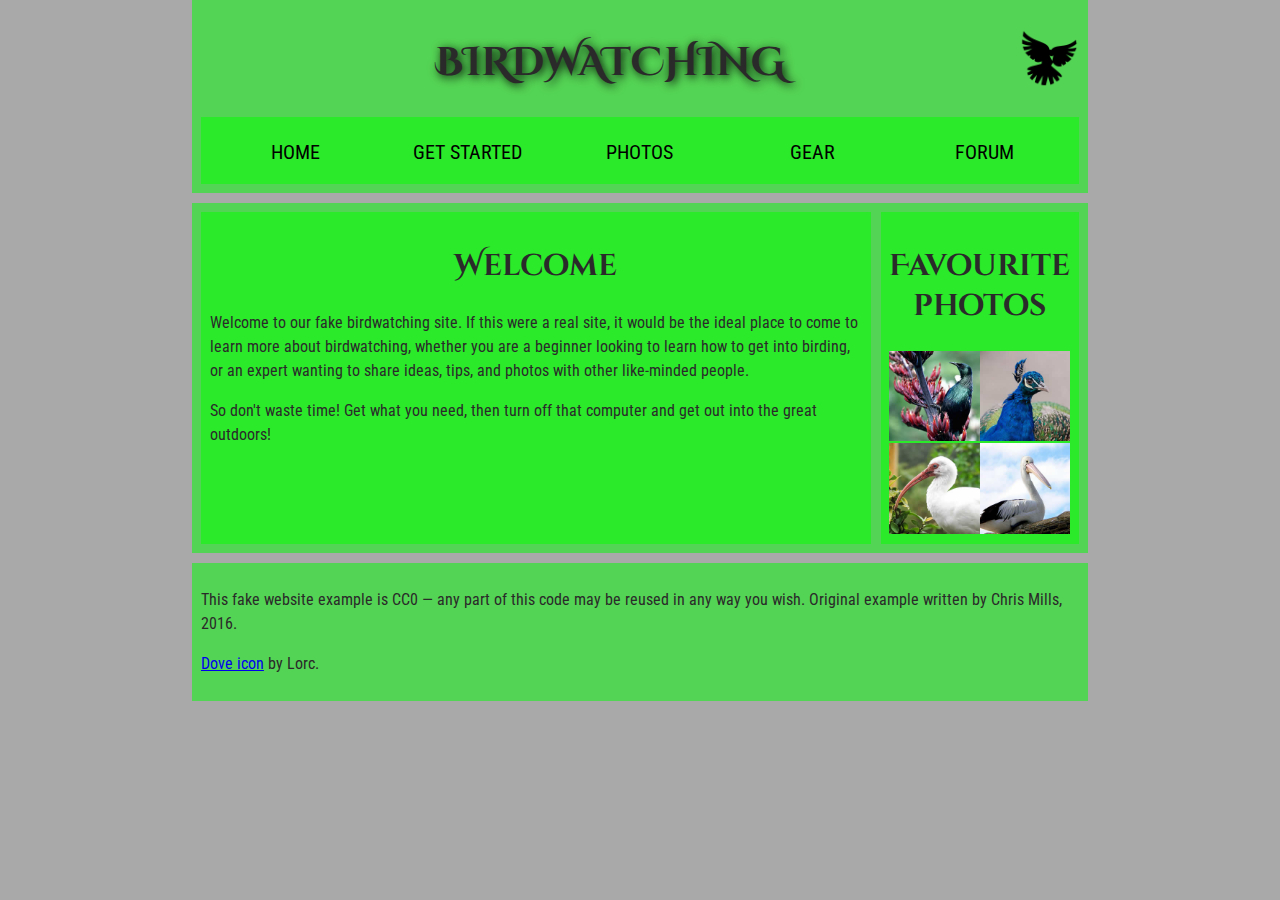
<file: assets/index.html>
<!DOCTYPE html>
<html lang="en">
  <head>
    <meta charset="utf-8">
    <title>Birdwatching</title>
    <link href="https://fonts.googleapis.com/css?family=Roboto+Condensed:300%7CCinzel+Decorative:700" rel="stylesheet">

    <!--[if lt IE 9]>
      <script src="https://cdnjs.cloudflare.com/ajax/libs/html5shiv/3.7.3/html5shiv.js"></script>
    <![endif]-->
    <link rel="stylesheet" href="style.css">
  </head>

  <body>

      <header>
        <h1>Birdwatching</h1>
        <img src="dove.png" alt="a simple dove logo">
  
  
        <nav><ul>
          <li><span>Home</span></li>
          <li><a href="#">Get started</a></li>
          <li><a href="#">Photos</a></li>
          <li><a href="#">Gear</a></li>
          <li><a href="#">Forum</a></li>
        </ul></nav>
      </header>
      <main>

      <article>      
          <h2>Welcome</h2>
        
          <p>Welcome to our fake birdwatching site. If this were a real site, it would be the ideal place to come to learn more about birdwatching, whether you are a beginner looking to learn how to get into birding, or an expert wanting to share ideas, tips, and photos with other like-minded people.</p>

          <p>So don't waste time! Get what you need, then turn off that computer and get out into the great outdoors!</p>
      </article>
        <aside><h2>Favourite photos</h2>
  
          <a href="favorite-1.jpg"><img src="favorite-1_th.jpg" alt="Small black bird, black claws, long black slender beak, links to larger version of the image"></a>
          <a href="favorite-2.jpg"><img src="favorite-2_th.jpg" alt="Top half of a pretty bird with bright blue plumage on neck, light colored beak, blue headdress, links to larger version of the image"></a>
          <a href="favorite-3.jpg"><img src="favorite-3_th.jpg" alt="Top half of a large bird with white plumage, very long curved narrow light colored break, links to larger version of the image"></a>
          <a href="favorite-4.jpg"><img src="favorite-4_th.jpg" alt="Large bird, mostly white plumage with black plumage on back and rear, long straight white beak, links to larger version of the image"></a>
        </aside>
      </main>
      <footer>
        
      <p>This fake website example is CC0 — any part of this code may be reused in any way you wish. Original example written by Chris Mills, 2016.</p>

      <p><a href="http://game-icons.net/lorc/originals/dove.html">Dove icon</a> by Lorc.</p>
      </footer>

  </body>
</html>
</file>
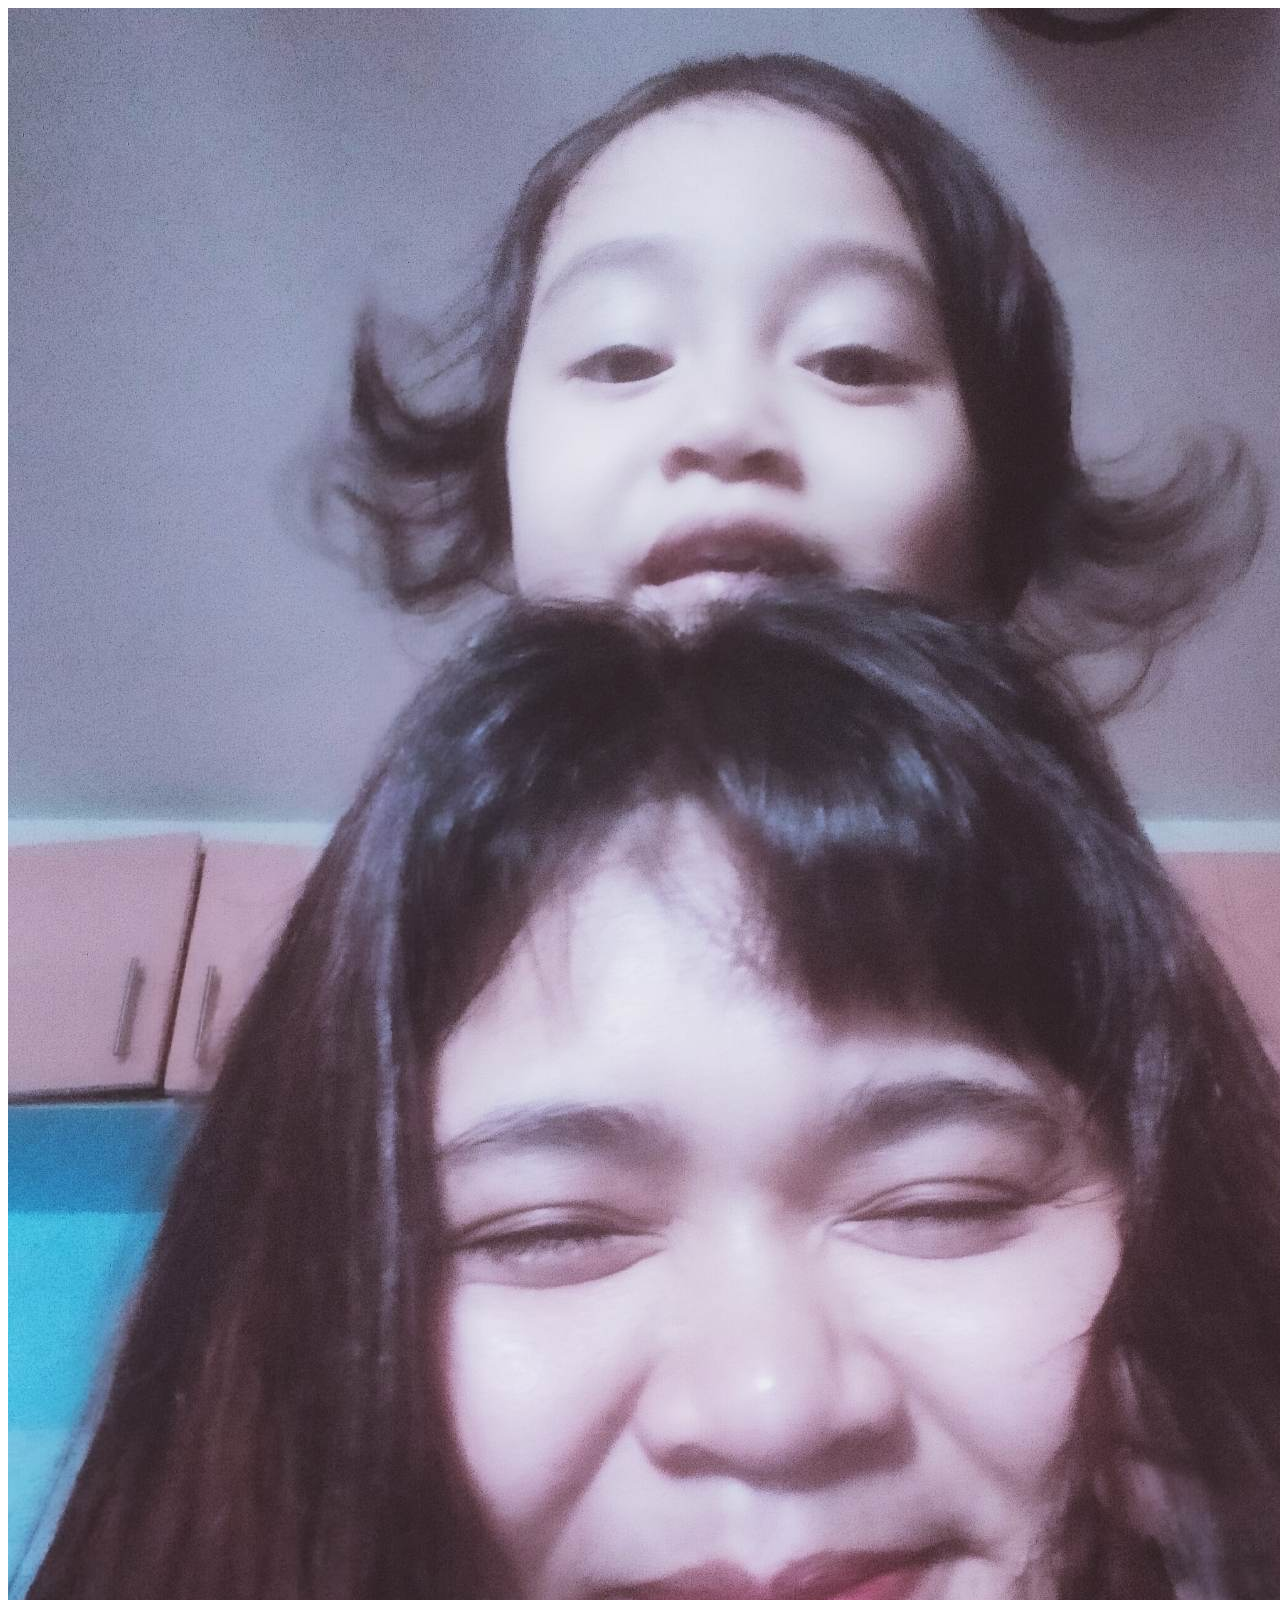
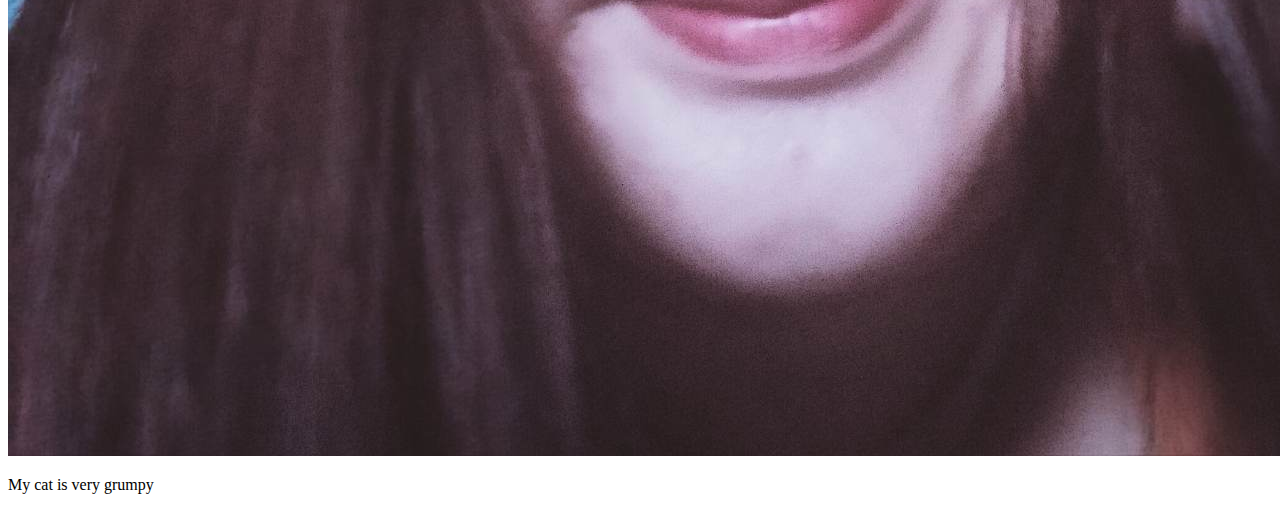
<file: test/index.html>
<!DOCTYPE html>
<html lang="en">
<head>
    <meta charset="UTF-8">
    <meta name="viewport" content="width=device-width, initial-scale=1.0">
    <title>My Test Page</title>
</head>
<body>
    <img src="images/mom-and-bella.jpg" alt="Mom and Bella's playtime">
    <p>My cat is very grumpy</p>
</body>
</html>
</file>
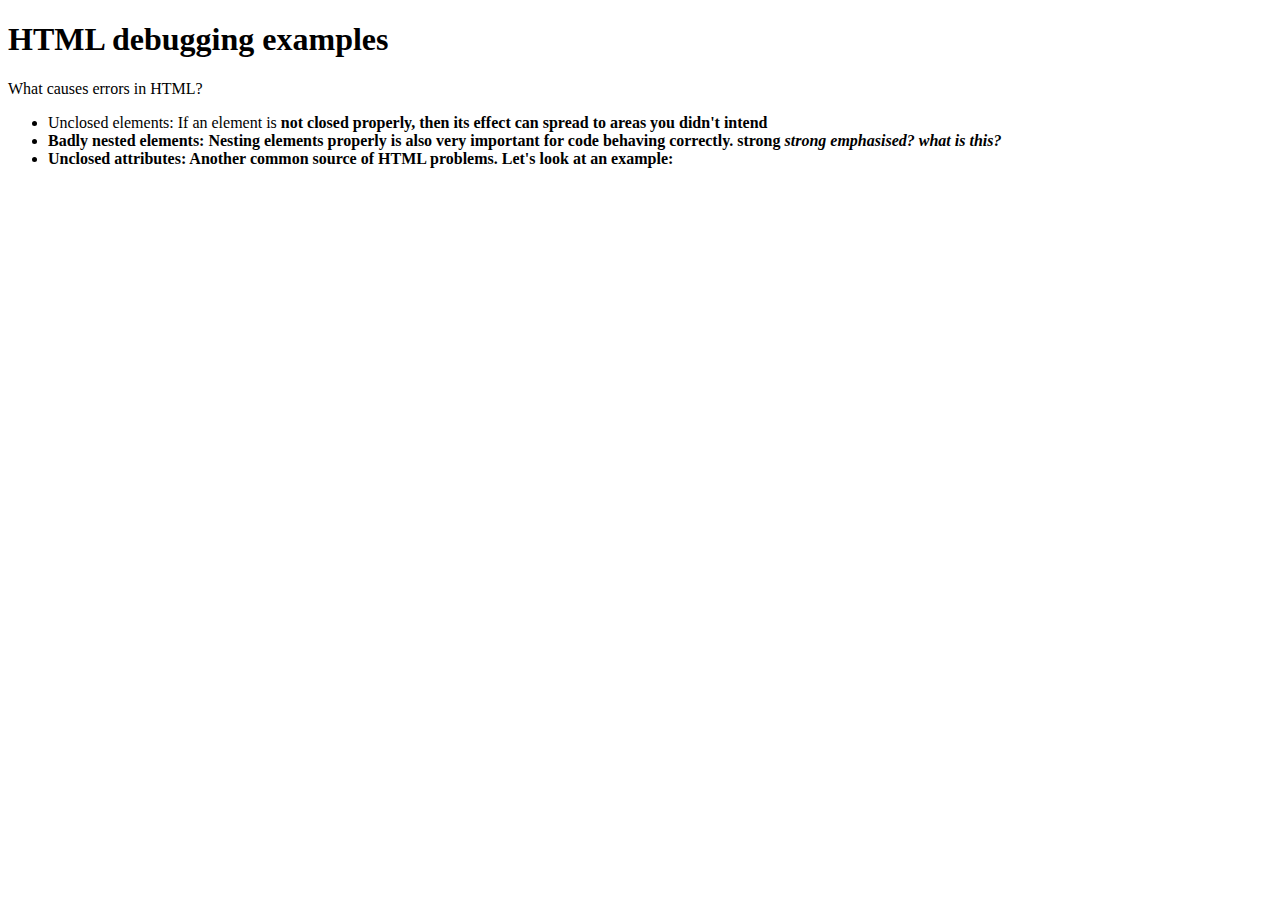
<file: test/debug-example.html>
<!DOCTYPE html>
<html lang="en-us">
  <head>
    <meta charset="utf-8">

    <title>HTML debugging examples</title>


  </head>

  <body>
    <h1>HTML debugging examples</h1>

    <p>What causes errors in HTML?

    <ul>
      <li>Unclosed elements: If an element is <strong>not closed properly, then its effect can spread to areas you didn't intend

      <li>Badly nested elements: Nesting elements properly is also very important for code behaving correctly. <strong>strong <em>strong emphasised?</strong> what is this?</em>

      <li>Unclosed attributes: Another common source of HTML problems. Let's look at an example: <a href="https://www.mozilla.org/>link to Mozilla homepage</a>
    </ul>
  </body>
</html>
</file>
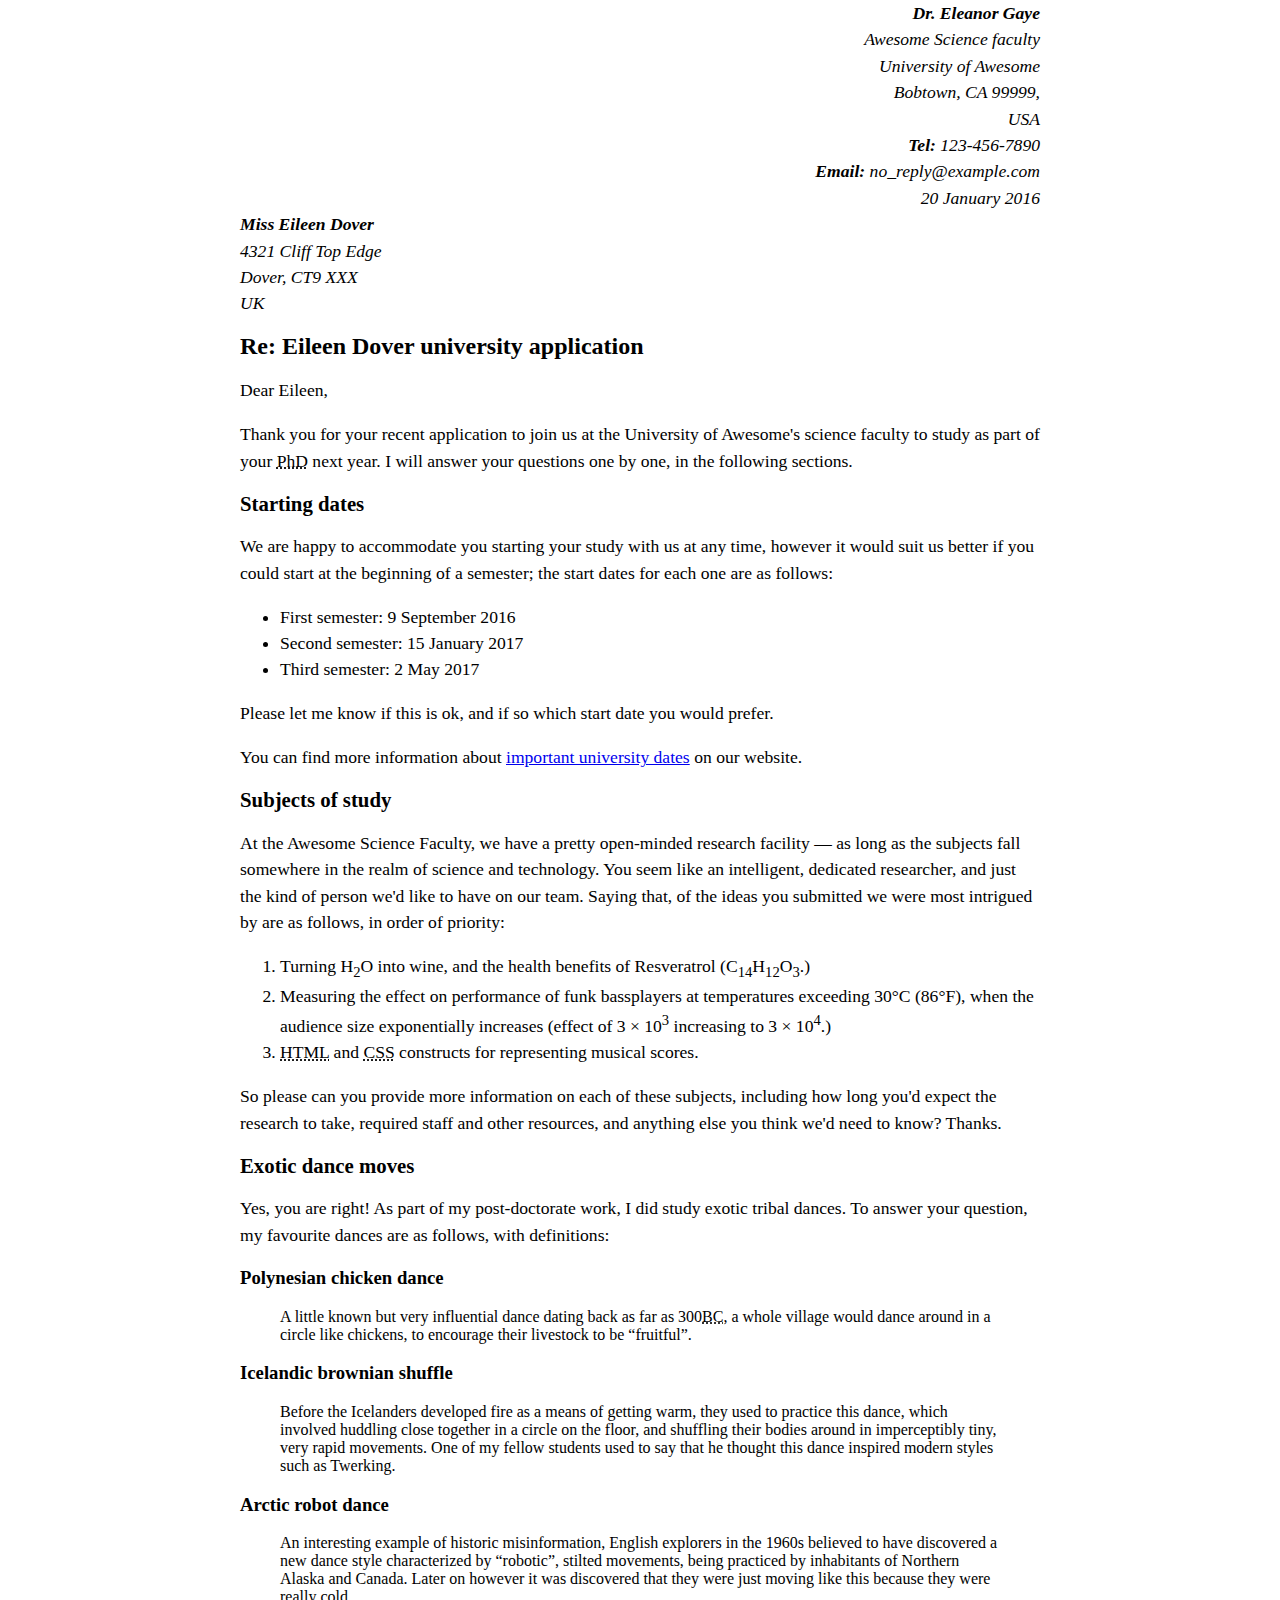
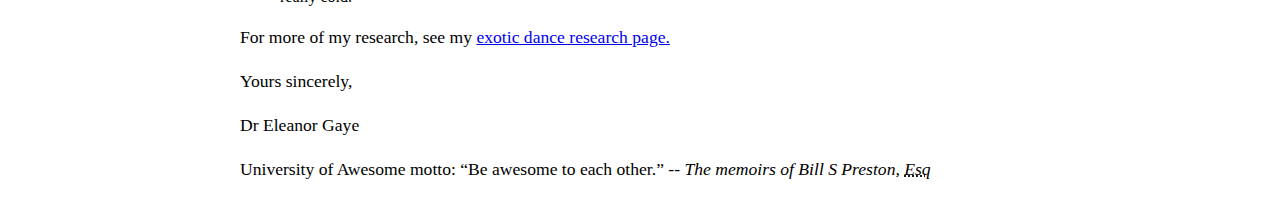
<file: test/letter-text.html>
<!DOCTYPE html>
    <html lang="en">
    <head>
        <meta charset="UTF-8">
        <meta http-equiv="X-UA-Compatible" content="IE=edge">
        <meta name="viewport" content="width=device-width, initial-scale=1.0">
        <meta name="author" content="Lendon Ato">
        <title>Letter Sample</title>
        <link rel="stylesheet" href="styles/styles.css">
    </head>
    <body>
        <header>
            <address class="sender-column">
                <strong>Dr. Eleanor Gaye</strong> <br>
                Awesome Science faculty <br>
                University of Awesome <br>
                Bobtown, CA 99999, <br>
                USA <br> 
                <strong>Tel:</strong> 123-456-7890 <br>
                <strong>Email:</strong> no_reply@example.com <br>
                <time datetime="2016-01-20">20 January 2016</time>
            </address>
                
        
        
            <address >
                <strong>Miss Eileen Dover</strong> <br>
                4321 Cliff Top Edge <br>
                Dover, CT9 XXX <br>
                UK
            </address>
        </header>

    <main>
        <h1>Re: Eileen Dover university application</h1>

        <p>Dear Eileen,</p>

        <p> &Tab;Thank you for your recent application to join us at the University of Awesome's 
            science faculty to study as part of your <abbr title="Doctor of Philosophy">PhD</abbr> next year. 
            I will answer your questions one by one, in the following sections.
        </p>

        <h2>Starting dates</h2>

        <p>We are happy to accommodate you starting your study with us at any time, 
            however it would suit us better if you could start at the beginning of a semester; 
            the start dates for each one are as follows:
        </p>
        <ul>
            <li>First semester: <time datetime="2016-09-09">9 September 2016</time></li>
            <li>Second semester: <time datetime="2017-01-15">15 January 2017</time></li>
            <li>Third semester: <time datetime="2017-05-02">2 May 2017</time></li>
        </ul>

        <p>Please let me know if this is ok, and if so which start date you would prefer.</p>

        <p>You can find more information about <a href="#">important university dates</a> on our website.</p>


        <h2>Subjects of study</h2>

        <p>At the Awesome Science Faculty, we have a pretty open-minded research facility — 
            as long as the subjects fall somewhere in the realm of science and technology.
            You seem like an intelligent, dedicated researcher, and just the kind of person we'd like to have on our team. 
            Saying that, of the ideas you submitted we were most intrigued by are as follows, in order of priority:
        </p>
        <ol>
            <li>Turning H<sub>2</sub>O into wine, and the health benefits of Resveratrol (C<sub>14</sub>H<sub>12</sub>O<sub>3</sub>.)</li>
            <li>Measuring the effect on performance of funk bassplayers at temperatures exceeding 30°C (86°F), 
                when the audience size exponentially increases (effect of 3 × 10<sup>3</sup> increasing to 3 × 10<sup>4</sup>.)</li>
            <li><abbr title="HyperText Markup Language">HTML</abbr> and <abbr title="Cascading Style Sheets">CSS</abbr> constructs for representing musical scores.</li>
        </ol>
        
        <p>So please can you provide more information on each of these subjects, 
            including how long you'd expect the research to take, required staff and other resources, 
            and anything else you think we'd need to know? Thanks.
        </p>
        

        <h2>Exotic dance moves</h2>
        <p>Yes, you are right! As part of my post-doctorate work, I did study exotic tribal dances. 
            To answer your question, my favourite dances are as follows, with definitions:
        </p>


        <h3>Polynesian chicken dance</h3>
        <blockquote>A little known but very influential dance dating back as far as 300<abbr title="before Christ">BC</abbr>, 
            a whole village would dance around in a circle like chickens, to encourage their livestock to be <q>fruitful</q>.
        </blockquote>    

        <h3>Icelandic brownian shuffle</h3>
        <blockquote>Before the Icelanders developed fire as a means of getting warm, they used to practice this dance, which involved huddling close together in a circle on the floor, and shuffling their bodies around in imperceptibly tiny, very rapid movements. One of my fellow students used to say that he thought this dance inspired modern styles such as Twerking.
        </blockquote>

        <h3>Arctic robot dance</h3>
        <blockquote>An interesting example of historic misinformation,
            English explorers in the 1960s believed to have discovered a new dance style characterized by <q>robotic</q>, 
            stilted movements, being practiced by inhabitants of Northern Alaska and Canada. 
            Later on however it was discovered that they were just moving like this because they were really cold.
        </blockquote>

        <p>For more of my research, see my <a href="#">exotic dance research page.</a></p>

        <p>Yours sincerely,</p>
        <p>Dr Eleanor Gaye</p>
    </main>

    <footer>
        <p>University of Awesome motto: <q>Be awesome to each other.</q> -- <em>The memoirs of Bill S Preston, <abbr title="Esquire">Esq</abbr></em> </p>
    </footer>
    </body>
    </html>
</file>
<file: assets/style.css>
/* || General setup */

html, body {
  margin: 0;
  padding: 0;
}

html {
  font-size: 10px;
  background-color: #a9a9a9;
}

body {
  width: 70%;
  min-width: 800px;
  margin: 0 auto;
}

/* || typography */

h1, h2, h3 {
  font-family: 'Cinzel Decorative', cursive;
  color: #2a2a2a;
}

p, input, li {
  font-family: 'Roboto Condensed', sans-serif;
  color: #2a2a2a;
}

h1 {
  font-size: 4rem;
  text-align: center;
  text-shadow: 2px 2px 10px black;
}

h2 {
  font-size: 3rem;
  text-align: center;
}

h3 {
  font-size: 2.2rem;
}

p, li {
  font-size: 1.6rem;
  line-height: 1.5;
}

/* || header layout */

header {
  margin-bottom: 10px;
  display: flex;
  flex-flow: row wrap;
}

body > * {
  background-color: red;
  padding: 1%;
}

main, header, nav, article, aside, footer, section {
  background-color: rgba(0,255,0,0.5);
  padding: 1%;
}

h1 {
  flex: 5;
  text-transform: uppercase;
}

header img {
  display: block;
  height: 60px;
  padding-top: 20.15px;
}

nav {
  height: 50px;
  flex: 100%;
  display: flex;
}

nav ul {
  padding: 0;
  list-style-type: none;
  flex: 2;
  display: flex;
}

nav li {
  display: inline;
  text-align: center;
  flex: 1;
}

nav a, nav span {
  display: inline-block;
  font-size: 2rem;
  height: 3rem;
  line-height: 1.7;
  text-transform: uppercase;
  text-decoration: none;
  color: black;

}

/* || main layout */

main {
  display: flex;
}

article, section {
  flex: 4;
}

aside {
  flex: 1;
  margin-left: 10px;
  padding: 1%;
}

aside a {
  display: block;
  float: left;
  width: 50%;
}

aside img {
  max-width: 100%;
}

footer {
  margin-top: 10px;
}
</file>
<file: test/styles/styles.css>
body {
    max-width: 800px;
    margin: 0 auto;
 
  }
  
  .sender-column {
    text-align: right;
  }
  
  h1 {
    font-size: 1.5em;
  }
  
  h2 {
    font-size: 1.3em;
  }
  
  p,ul,ol,dl,address {
    font-size: 1.1em;
  }
  
  p, li, dd, dt, address {
    line-height: 1.5;
  }
  img {
    border: 1px solid black;
  }
</file>
